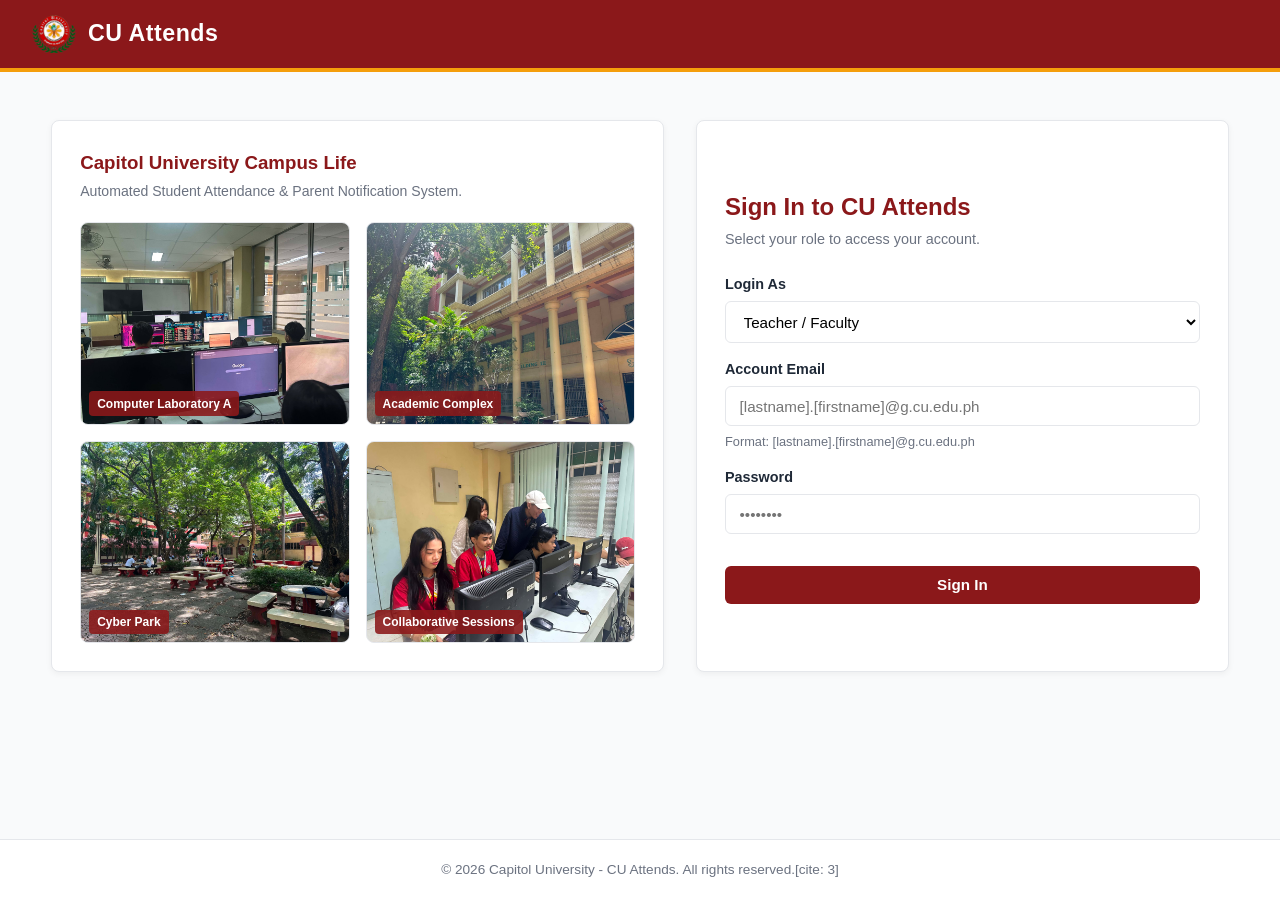
<file: index.html>
<!DOCTYPE html>
<html lang="en">
<head>
  <meta charset="UTF-8">
  <meta name="viewport" content="width=device-width, initial-scale=1.0">
  <title>Login - CU Attends</title>
  <link rel="stylesheet" href="style.css">
  <style>
    .auth-split-wrapper {
      display: grid;
      grid-template-columns: 1.15fr 1fr;
      gap: 2rem;
      align-items: stretch;
      margin-top: 1rem;
    }
    .gallery-column {
      display: grid;
      grid-template-columns: repeat(2, 1fr);
      gap: 1rem;
    }
    .gallery-img-box {
      position: relative;
      border-radius: 8px;
      overflow: hidden;
      border: 1px solid var(--border-color);
      min-height: 160px;
      background: #e5e7eb;
    }
    .gallery-img-box img {
      width: 100%;
      height: 100%;
      object-fit: cover;
      display: block;
    }
    .gallery-tag {
      position: absolute;
      bottom: 8px;
      left: 8px;
      background: rgba(139, 24, 26, 0.88);
      color: #fff;
      font-size: 0.75rem;
      font-weight: 600;
      padding: 0.2rem 0.5rem;
      border-radius: 4px;
    }
    .live-warning-message {
      display: none;
      color: #dc2626;
      font-size: 0.82rem;
      margin-top: 0.35rem;
      font-weight: 500;
    }
    .input-invalid {
      border-color: #dc2626 !important;
      background-color: #fef2f2 !important;
    }
    @media (max-width: 850px) {
      .auth-split-wrapper { grid-template-columns: 1fr; }
    }
  </style>
</head>
<body>

  <header class="header-top">
    <div class="brand-wrapper">
      <img src="logo.png" alt="CU Logo" class="brand-logo-img">
      <span class="brand-title">CU Attends</span>
    </div>
  </header>

  <main class="container">
    <div class="auth-split-wrapper">
      
      <!-- Campus Life Gallery -->
      <div class="card" style="display: flex; flex-direction: column; justify-content: space-between;">
        <div>
          <h3 style="color: var(--cu-maroon); margin-bottom: 0.25rem;">Capitol University Campus Life</h3>
          <p style="color: var(--text-muted); font-size: 0.88rem; margin-bottom: 1.25rem;">
            Automated Student Attendance & Parent Notification System.
          </p>
        </div>
        <div class="gallery-column">
          <div class="gallery-img-box">
            <img src="gallery1.jpg" alt="Computer Laboratory A">
            <span class="gallery-tag">Computer Laboratory A</span>
          </div>
          <div class="gallery-img-box">
            <img src="gallery2.jpg" alt="Academic Buildings">
            <span class="gallery-tag">Academic Complex</span>
          </div>
          <div class="gallery-img-box">
            <img src="gallery3.jpg" alt="Cyber Park">
            <span class="gallery-tag">Cyber Park</span>
          </div>
          <div class="gallery-img-box">
            <img src="gallery4.jpg" alt="CL-A Project Collaboration">
            <span class="gallery-tag">Collaborative Sessions</span>
          </div>
        </div>
      </div>

      <!-- Sign In Form -->
      <div class="card" style="display: flex; flex-direction: column; justify-content: center;">
        <h2 style="color: var(--cu-maroon); margin-bottom: 0.25rem;">Sign In to CU Attends</h2>
        <p style="color: var(--text-muted); font-size: 0.9rem; margin-bottom: 1.5rem;">Select your role to access your account.</p>

        <form id="loginForm" onsubmit="handleLogin(event)">
          <div class="form-group">
            <label for="userRole">Login As</label>
            <select id="userRole" onchange="updatePlaceholders()">
              <option value="faculty" selected>Teacher / Faculty</option>
              <option value="parent">Parent / Guardian</option>
            </select>
          </div>

          <div class="form-group">
            <label for="userEmail">Account Email</label>
            <input type="text" id="userEmail" placeholder="[lastname].[firstname]@g.cu.edu.ph" required autocomplete="off">
            <small id="formatHint" style="display:block; color: var(--text-muted); font-size: 0.8rem; margin-top: 0.35rem;">
              Format: <code>[lastname].[firstname]@g.cu.edu.ph</code>
            </small>
            <div id="emailWarning" class="live-warning-message">
              Account email must strictly end with @g.cu.edu.ph
            </div>
          </div>

          <div class="form-group">
            <label for="password">Password</label>
            <input type="password" id="password" placeholder="••••••••" required>
          </div>

          <button type="submit" id="submitBtn" class="btn btn-primary" style="width: 100%; margin-top: 1rem;">Sign In</button>
        </form>
      </div>

    </div>
  </main>

  <footer>
    &copy; 2026 Capitol University - CU Attends. All rights reserved.[cite: 3]
  </footer>

  <script>
    const emailInput = document.getElementById("userEmail");
    const emailWarning = document.getElementById("emailWarning");

    function validateLoginEmailLive() {
      const val = emailInput.value.trim().toLowerCase();
      const role = document.getElementById("userRole").value;

      if (!val) {
        emailWarning.style.display = "none";
        emailInput.classList.remove("input-invalid");
        return false;
      }

      if (!val.endsWith("@g.cu.edu.ph")) {
        emailWarning.innerText = "Account email must strictly end with @g.cu.edu.ph";
        emailWarning.style.display = "block";
        emailInput.classList.add("input-invalid");
        return false;
      }

      if (role === "faculty") {
        const username = val.replace("@g.cu.edu.ph", "");
        if (!username.includes(".")) {
          emailWarning.innerText = "Faculty format must be [lastname].[firstname]@g.cu.edu.ph";
          emailWarning.style.display = "block";
          emailInput.classList.add("input-invalid");
          return false;
        }
      }

      emailWarning.style.display = "none";
      emailInput.classList.remove("input-invalid");
      return true;
    }

    emailInput.addEventListener("input", validateLoginEmailLive);

    function updatePlaceholders() {
      const role = document.getElementById("userRole").value;
      const hint = document.getElementById("formatHint");

      if (role === "faculty") {
        emailInput.placeholder = "[lastname].[firstname]@g.cu.edu.ph";
        hint.innerHTML = "Format: <code>[lastname].[firstname]@g.cu.edu.ph</code>";
      } else {
        emailInput.placeholder = "[student'sID]@g.cu.edu.ph";
        hint.innerHTML = "Format: <code>[student'sID]@g.cu.edu.ph</code> (Child's Institutional ID)";
      }
      validateLoginEmailLive();
    }

    function handleLogin(e) {
      e.preventDefault();
      const role = document.getElementById("userRole").value;
      const inputVal = emailInput.value.trim().toLowerCase();

      if (!validateLoginEmailLive()) {
        emailInput.focus();
        return;
      }

      if (role === "parent") {
        const studentId = inputVal.replace("@g.cu.edu.ph", "").trim();
        localStorage.setItem("session_parent_student_id", studentId);
        window.location.href = "parent-dashboard.html";
      } else {
        const usernamePart = inputVal.split("@")[0];
        let teacherDisplayName = "Instructor";

        if (usernamePart.includes(".")) {
          const parts = usernamePart.split(".");
          const capitalize = (s) => s.charAt(0).toUpperCase() + s.slice(1).toLowerCase();
          const lastName = capitalize(parts[0]);
          const firstName = capitalize(parts[1]);
          teacherDisplayName = `Instructor ${firstName} ${lastName}`;
        } else {
          const formatted = usernamePart.charAt(0).toUpperCase() + usernamePart.slice(1).toLowerCase();
          teacherDisplayName = `Instructor ${formatted}`;
        }

        const facultyProfile = {
          name: teacherDisplayName,
          email: inputVal,
          role: "Instructor",
          loginTime: new Date().toLocaleTimeString([], { hour: '2-digit', minute: '2-digit' })
        };

        localStorage.setItem("session_teacher_profile", JSON.stringify(facultyProfile));
        window.location.href = "dashboard.html";
      }
    }
  </script>
</body>
</html>
</file>
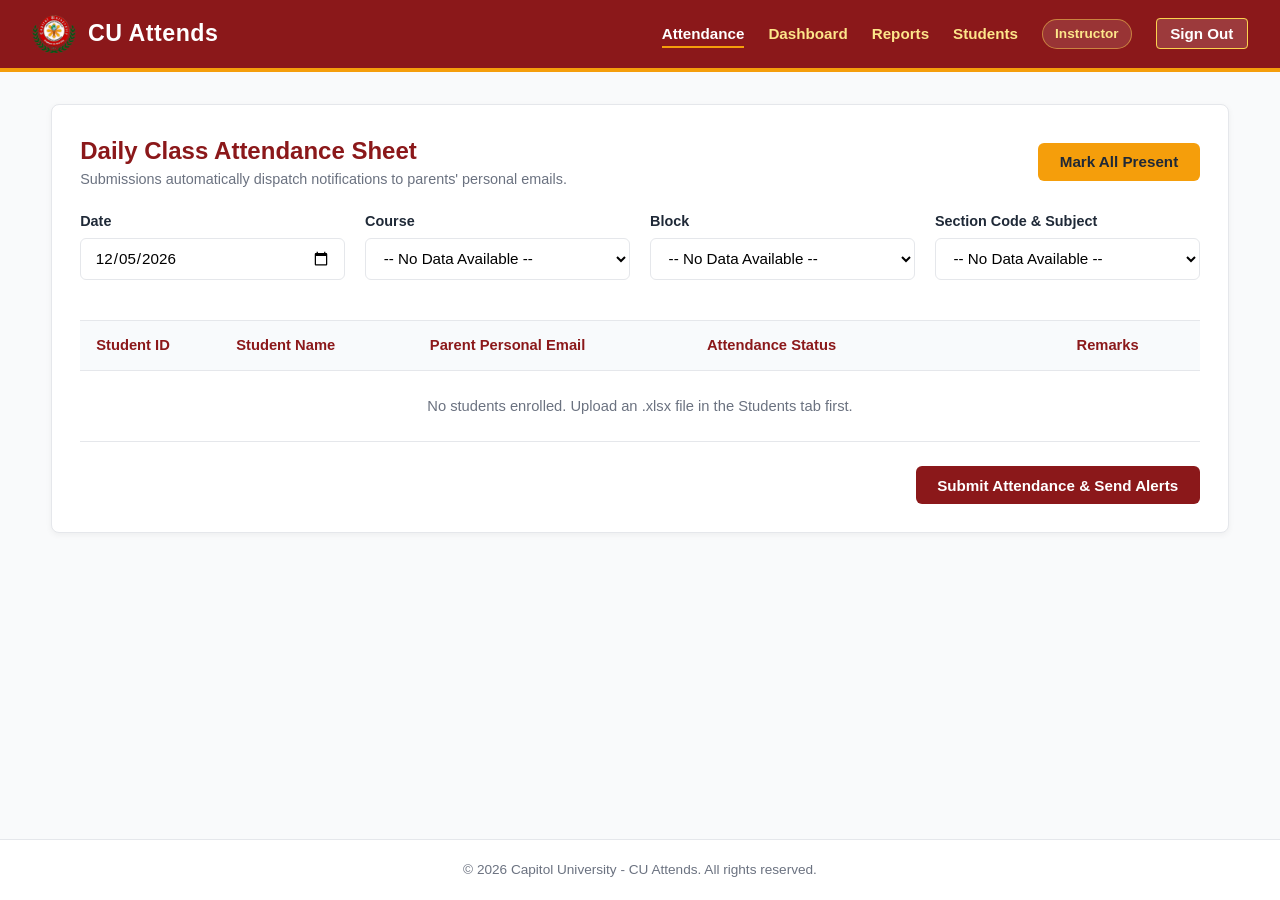
<file: attendance.html>
<!DOCTYPE html>
<html lang="en">
<head>
  <meta charset="UTF-8">
  <meta name="viewport" content="width=device-width, initial-scale=1.0">
  <title>Attendance Marking - CU Attends</title>
  <link rel="stylesheet" href="style.css">
  <style>
    .horizontal-status-group {
      display: inline-flex;
      flex-direction: row;
      align-items: center;
      gap: 0.85rem;
      font-size: 0.85rem;
      white-space: nowrap;
    }
    .horizontal-status-group label {
      display: inline-flex;
      align-items: center;
      gap: 0.35rem;
      cursor: pointer;
      margin-bottom: 0;
      font-weight: 500;
    }
    .horizontal-status-group input[type="radio"] {
      width: auto;
      margin: 0;
      cursor: pointer;
    }
  </style>
</head>
<body>

  <header class="header-top">
    <a href="dashboard.html" class="brand-wrapper">
      <img src="logo.png" alt="CU Logo" class="brand-logo-img">
      <span class="brand-title">CU Attends</span>
    </a>
    <button class="hamburger-btn" id="navToggleBtn" aria-label="Toggle navigation menu">
      <span></span>
      <span></span>
      <span></span>
    </button>
    <ul class="nav-links" id="mainNavLinks">
      <li><a href="attendance.html" class="active">Attendance</a></li>
      <li><a href="dashboard.html">Dashboard</a></li>
      <li><a href="reports.html">Reports</a></li>
      <li><a href="students.html">Students</a></li>
      <li><span class="faculty-nav-badge" id="navTeacherPill">Instructor</span></li>
      <li><a href="index.html" class="btn-signout" onclick="localStorage.removeItem('session_teacher_profile')">Sign Out</a></li>
    </ul>
  </header>

  <main class="container">
    <div class="card">
      <div style="display: flex; justify-content: space-between; align-items: center; flex-wrap: wrap; gap: 1rem; margin-bottom: 1.25rem;">
        <div>
          <h2 style="color: var(--cu-maroon);">Daily Class Attendance Sheet</h2>
          <p style="color: var(--text-muted); font-size: 0.9rem;">Submissions automatically dispatch notifications to parents' personal emails.</p>
        </div>
        <button type="button" class="btn btn-gold" onclick="markAll('present')">Mark All Present</button>
      </div>

      <div class="grid-4" style="margin-bottom: 1.5rem;">
        <div>
          <label for="attDate">Date</label>
          <input type="date" id="attDate">
        </div>
        <div>
          <label for="courseSelect">Course</label>
          <select id="courseSelect" onchange="renderStudentRoster()">
            <option value="">-- No Data Available --</option>
          </select>
        </div>
        <div>
          <label for="blockSelect">Block</label>
          <select id="blockSelect" onchange="renderStudentRoster()">
            <option value="">-- No Data Available --</option>
          </select>
        </div>
        <div>
          <label for="secCodeSelect">Section Code & Subject</label>
          <select id="secCodeSelect" onchange="renderStudentRoster()">
            <option value="">-- No Data Available --</option>
          </select>
        </div>
      </div>

      <div class="table-responsive">
        <table>
          <thead>
            <tr>
              <th style="width: 140px;">Student ID</th>
              <th>Student Name</th>
              <th>Parent Personal Email</th>
              <th style="min-width: 250px;">Attendance Status</th>
              <th>Remarks</th>
            </tr>
          </thead>
          <tbody id="attendanceTableBody"></tbody>
        </table>
      </div>

      <div style="margin-top: 1.5rem; text-align: right;">
        <button type="button" class="btn btn-primary" onclick="submitAttendance()">
          Submit Attendance & Send Alerts
        </button>
      </div>
    </div>
  </main>

  <footer>
    &copy; 2026 Capitol University - CU Attends. All rights reserved.
  </footer>

  <script>
    document.getElementById("navToggleBtn").addEventListener("click", function() {
      document.getElementById("mainNavLinks").classList.toggle("nav-open");
    });

    document.getElementById("attDate").value = new Date().toISOString().split("T")[0];

    function loadTeacherNav() {
      const stored = localStorage.getItem("session_teacher_profile");
      if (stored) {
        try {
          const profile = JSON.parse(stored);
          let formattedName = profile.name || "Instructor";
          formattedName = formattedName.replace(/^Prof\.\s*/i, "Instructor ");
          if (formattedName.includes(",")) {
            const parts = formattedName.replace(/^Instructor\s*/i, "").split(",");
            formattedName = `Instructor ${parts[1].trim()} ${parts[0].trim()}`;
          }
          document.getElementById("navTeacherPill").innerText = formattedName;
        } catch (e) {}
      }
    }
    loadTeacherNav();

    function getStudents() {
      const stored = localStorage.getItem("cu_students");
      if (!stored) return [];
      try {
        const list = JSON.parse(stored);
        return list.map(st => ({
          id: st.id || "",
          name: st.name || "",
          course: st.course || "",
          block: st.block || "",
          secCode: st.secCode || "",
          subject: st.subject || "",
          parent: st.parent || "Parent / Guardian",
          parentEmail: (st.parentEmail && st.parentEmail !== "undefined") ? st.parentEmail : ""
        }));
      } catch (e) {
        return [];
      }
    }

    function populateAttendanceDropdowns() {
      const list = getStudents();
      const courseSel = document.getElementById("courseSelect");
      const blockSel = document.getElementById("blockSelect");
      const secSel = document.getElementById("secCodeSelect");

      if (list.length === 0) {
        courseSel.innerHTML = `<option value="">-- No Data Available --</option>`;
        blockSel.innerHTML = `<option value="">-- No Data Available --</option>`;
        secSel.innerHTML = `<option value="">-- No Data Available --</option>`;
        return;
      }

      const courses = [...new Set(list.map(s => s.course).filter(Boolean))].sort();
      const blocks = [...new Set(list.map(s => s.block).filter(Boolean))].sort();
      
      const secMap = {};
      list.forEach(s => {
        if (s.secCode) {
          secMap[s.secCode] = s.subject ? `${s.secCode} - ${s.subject}` : s.secCode;
        }
      });

      courseSel.innerHTML = courses.map(c => `<option value="${c}">${c}</option>`).join("");
      blockSel.innerHTML = blocks.map(b => `<option value="${b}">${b}</option>`).join("");
      
      const secKeys = Object.keys(secMap).sort();
      if (secKeys.length > 0) {
        secSel.innerHTML = secKeys.map(k => `<option value="${k}">${secMap[k]}</option>`).join("");
      } else {
        secSel.innerHTML = `<option value="">No Section Specified</option>`;
      }
    }

    function renderStudentRoster() {
      const list = getStudents();
      const tbody = document.getElementById("attendanceTableBody");
      tbody.innerHTML = "";

      if (list.length === 0) {
        tbody.innerHTML = `<tr><td colspan="5" style="text-align: center; color: var(--text-muted); padding: 1.5rem;">No students enrolled. Upload an .xlsx file in the Students tab first.</td></tr>`;
        return;
      }

      const course = document.getElementById("courseSelect").value;
      const block = document.getElementById("blockSelect").value;
      const secCode = document.getElementById("secCodeSelect").value;

      const filtered = list.filter(s => {
        const matchCourse = !course || s.course === course;
        const matchBlock = !block || s.block === block;
        const matchSec = !secCode || !s.secCode || s.secCode === secCode;
        return matchCourse && matchBlock && matchSec;
      });

      if (filtered.length === 0) {
        tbody.innerHTML = `<tr><td colspan="5" style="text-align: center; color: var(--text-muted); padding: 1.5rem;">No students found for this section.</td></tr>`;
        return;
      }

      filtered.sort((a,b) => a.name.localeCompare(b.name));

      filtered.forEach((st) => {
        const tr = document.createElement("tr");
        tr.innerHTML = `
          <td><strong>${st.id}</strong></td>
          <td>${st.name}</td>
          <td><code>${st.parentEmail}</code></td>
          <td>
            <div class="horizontal-status-group">
              <label><input type="radio" name="att_${st.id}" value="present" checked> Present</label>
              <label><input type="radio" name="att_${st.id}" value="late"> Late</label>
              <label><input type="radio" name="att_${st.id}" value="absent"> Absent</label>
            </div>
          </td>
          <td>
            <select id="rem_${st.id}">
              <option>Normal / On Time</option>
              <option>Late Arrival (&lt; 15 mins)</option>
              <option>Excused (Medical Slip)</option>
              <option>Unexcused / Absent</option>
            </select>
          </td>
        `;
        tbody.appendChild(tr);
      });
    }

    function markAll(val) {
      document.querySelectorAll(`input[type="radio"][value="${val}"]`).forEach(r => r.checked = true);
    }

    function submitAttendance() {
      const course = document.getElementById("courseSelect").value;
      const block = document.getElementById("blockSelect").value;
      const secCode = document.getElementById("secCodeSelect").value;
      const date = document.getElementById("attDate").value;
      const list = getStudents().filter(s => (!course || s.course === course) && (!block || s.block === block));

      if (list.length === 0) {
        alert("No students to record.");
        return;
      }

      let summary = { present: 0, late: 0, absent: 0 };
      let records = JSON.parse(localStorage.getItem("cu_attendance_history") || "[]");

      list.forEach(st => {
        const selected = document.querySelector(`input[name="att_${st.id}"]:checked`);
        const status = selected ? selected.value : "present";
        summary[status]++;

        records.push({
          date: date,
          id: st.id,
          name: st.name,
          course: st.course,
          block: st.block,
          secCode: st.secCode || secCode,
          status: status,
          parentEmail: st.parentEmail
        });
      });

      localStorage.setItem("cu_attendance_history", JSON.stringify(records));
      localStorage.setItem("cu_last_summary", JSON.stringify(summary));

      alert(`Attendance for ${course} (${block}) submitted successfully!\nPresent: ${summary.present} | Late: ${summary.late} | Absent: ${summary.absent}\nAutomated alerts dispatched to parents.`);
    }

    populateAttendanceDropdowns();
    renderStudentRoster();
  </script>
</body>
</html>
</file>
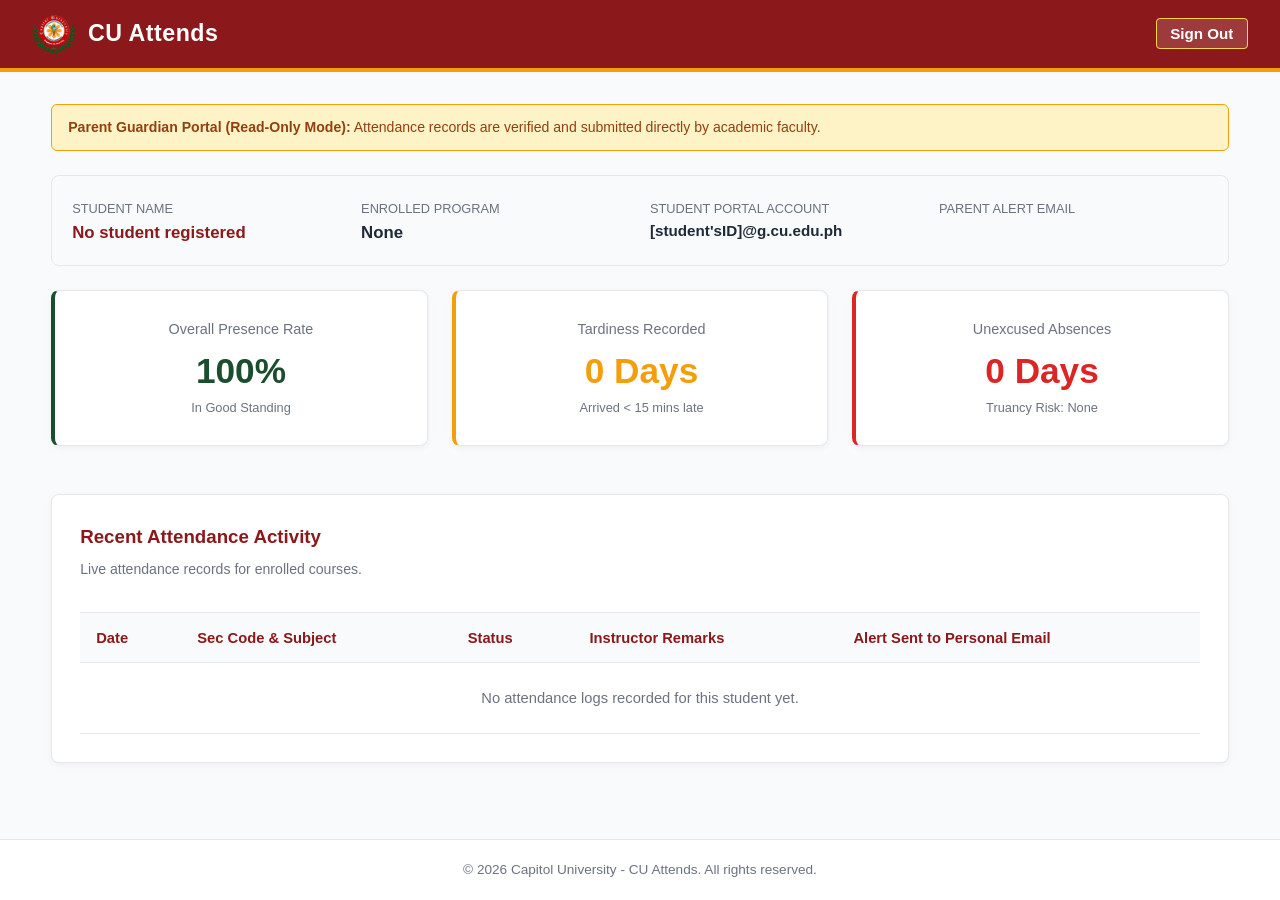
<file: parent-dashboard.html>
<!DOCTYPE html>
<html lang="en">
<head>
  <meta charset="UTF-8">
  <meta name="viewport" content="width=device-width, initial-scale=1.0">
  <title>Parent Portal - CU Attends</title>
  <link rel="stylesheet" href="style.css">
  <style>
    .read-only-banner {
      background-color: #FEF3C7;
      border: 1px solid #F59E0B;
      color: #92400E;
      padding: 0.75rem 1rem;
      border-radius: 6px;
      font-size: 0.88rem;
      margin-bottom: 1.5rem;
    }
    .profile-summary {
      background: #F8FAFC;
      border-radius: 8px;
      padding: 1.25rem;
      margin-bottom: 1.5rem;
      border: 1px solid var(--border-color);
    }
    .metric-num {
      font-size: 2.2rem;
      font-weight: 800;
      margin-top: 0.25rem;
    }
  </style>
</head>
<body>

  <header class="header-top">
    <a href="parent-dashboard.html" class="brand-wrapper">
      <img src="logo.png" alt="CU Logo" class="brand-logo-img">
      <span class="brand-title">CU Attends</span>
    </a>
    <button class="hamburger-btn" id="navToggleBtn" aria-label="Toggle navigation menu">
      <span></span>
      <span></span>
      <span></span>
    </button>
    <ul class="nav-links" id="mainNavLinks">
      <li><span id="navStudentId" style="color: #FCD34D; font-size: 0.9rem; font-weight: 600;"></span></li>
      <li><a href="index.html" class="btn-signout" onclick="localStorage.removeItem('session_parent_student_id')">Sign Out</a></li>
    </ul>
  </header>

  <main class="container">
    <div class="read-only-banner">
      <strong>Parent Guardian Portal (Read-Only Mode):</strong> Attendance records are verified and submitted directly by academic faculty.
    </div>

    <!-- Student Info Summary -->
    <div class="profile-summary">
      <div class="grid-4">
        <div>
          <span style="font-size: 0.8rem; color: var(--text-muted); text-transform: uppercase;">Student Name</span>
          <div style="font-weight: 700; font-size: 1.05rem; color: var(--cu-maroon);" id="parentViewName">Loading...</div>
        </div>
        <div>
          <span style="font-size: 0.8rem; color: var(--text-muted); text-transform: uppercase;">Enrolled Program</span>
          <div style="font-weight: 700; font-size: 1.05rem;" id="parentViewProgram">Loading...</div>
        </div>
        <div>
          <span style="font-size: 0.8rem; color: var(--text-muted); text-transform: uppercase;">Student Portal Account</span>
          <div style="font-weight: 700; font-size: 0.95rem;" id="parentViewLogin">Loading...</div>
        </div>
        <div>
          <span style="font-size: 0.8rem; color: var(--text-muted); text-transform: uppercase;">Parent Alert Email</span>
          <div style="font-weight: 700; font-size: 0.95rem; color: var(--cu-maroon);" id="parentViewEmail">Loading...</div>
        </div>
      </div>
    </div>

    <!-- Calculated Attendance Statistics -->
    <div class="grid-3" style="margin-bottom: 1.5rem;">
      <div class="card" style="text-align: center; border-left: 4px solid var(--cu-green);">
        <div style="font-size: 0.9rem; color: var(--text-muted);">Overall Presence Rate</div>
        <div class="metric-num" style="color: var(--cu-green);" id="parentPresRate">100%</div>
        <div style="font-size: 0.8rem; color: var(--text-muted);" id="parentPresSub">In Good Standing</div>
      </div>
      <div class="card" style="text-align: center; border-left: 4px solid var(--cu-gold);">
        <div style="font-size: 0.9rem; color: var(--text-muted);">Tardiness Recorded</div>
        <div class="metric-num" style="color: var(--cu-gold);" id="parentTardyCount">0 Days</div>
        <div style="font-size: 0.8rem; color: var(--text-muted);">Arrived &lt; 15 mins late</div>
      </div>
      <div class="card" style="text-align: center; border-left: 4px solid var(--danger);">
        <div style="font-size: 0.9rem; color: var(--text-muted);">Unexcused Absences</div>
        <div class="metric-num" style="color: var(--danger);" id="parentAbsentCount">0 Days</div>
        <div style="font-size: 0.8rem; color: var(--text-muted);" id="parentTruancyRisk">Truancy Risk: None</div>
      </div>
    </div>

    <!-- Student Attendance Activity Table -->
    <div class="card">
      <h3 style="color: var(--cu-maroon); margin-bottom: 0.5rem;">Recent Attendance Activity</h3>
      <p style="color: var(--text-muted); font-size: 0.88rem; margin-bottom: 1rem;">Live attendance records for enrolled courses.</p>
      
      <div class="table-responsive">
        <table>
          <thead>
            <tr>
              <th>Date</th>
              <th>Sec Code & Subject</th>
              <th>Status</th>
              <th>Instructor Remarks</th>
              <th>Alert Sent to Personal Email</th>
            </tr>
          </thead>
          <tbody id="parentAttendanceTable">
            <tr>
              <td colspan="5" style="text-align: center; color: var(--text-muted); padding: 1.5rem;">No attendance logs recorded for this student yet.</td>
            </tr>
          </tbody>
        </table>
      </div>
    </div>
  </main>

  <footer>
    &copy; 2026 Capitol University - CU Attends. All rights reserved.
  </footer>

  <script>
    document.getElementById("navToggleBtn").addEventListener("click", function() {
      document.getElementById("mainNavLinks").classList.toggle("nav-open");
    });

    function loadParentDashboard() {
      const targetId = localStorage.getItem("session_parent_student_id");
      const students = JSON.parse(localStorage.getItem("cu_students") || "[]");
      const history = JSON.parse(localStorage.getItem("cu_attendance_history") || "[]");

      let currentStudent = students.find(s => s.id === targetId);
      if (!currentStudent && students.length > 0) {
        currentStudent = students[0];
      }

      if (currentStudent) {
        const emailSafe = (currentStudent.parentEmail && currentStudent.parentEmail !== "undefined")
          ? currentStudent.parentEmail 
          : "";

        document.getElementById("navStudentId").innerText = `Student ID: ${currentStudent.id}`;
        document.getElementById("parentViewName").innerText = currentStudent.name;
        document.getElementById("parentViewProgram").innerText = `${currentStudent.course} (${currentStudent.block})`;
        document.getElementById("parentViewLogin").innerText = `${currentStudent.id}@g.cu.edu.ph`;
        document.getElementById("parentViewEmail").innerText = emailSafe || "(None provided)";

        const studentRecords = history.filter(h => h.id === currentStudent.id);
        const tbody = document.getElementById("parentAttendanceTable");

        let present = 0;
        let late = 0;
        let absent = 0;

        if (studentRecords.length > 0) {
          tbody.innerHTML = "";
          studentRecords.reverse().forEach(r => {
            if (r.status === "present") present++;
            else if (r.status === "late") late++;
            else if (r.status === "absent") absent++;

            const badgeClass = r.status === "present" ? "badge-success" : (r.status === "late" ? "badge-warning" : "badge-danger");
            const alertText = r.status === "present" ? "No Action Required" : (emailSafe ? `Delivered to ${emailSafe}` : "Alert Triggered");
            const alertBadge = r.status === "present" ? "badge-neutral" : "badge-success";
            const remarks = r.status === "present" ? "Normal / On Time" : (r.status === "late" ? "Late Arrival (< 15 mins)" : "Unexcused / Absent");

            const tr = document.createElement("tr");
            tr.innerHTML = `
              <td>${r.date}</td>
              <td><strong>${r.secCode || '-'}</strong> ${r.subject ? '(' + r.subject + ')' : ''}</td>
              <td><span class="badge ${badgeClass}">${r.status.toUpperCase()}</span></td>
              <td>${remarks}</td>
              <td><span class="badge ${alertBadge}">${alertText}</span></td>
            `;
            tbody.appendChild(tr);
          });

          const totalDays = present + late + absent;
          const presenceRate = totalDays > 0 ? Math.round(((present + late) / totalDays) * 100) : 100;

          document.getElementById("parentPresRate").innerText = `${presenceRate}%`;
          document.getElementById("parentTardyCount").innerText = `${late} Day${late === 1 ? '' : 's'}`;
          document.getElementById("parentAbsentCount").innerText = `${absent} Day${absent === 1 ? '' : 's'}`;
          document.getElementById("parentTruancyRisk").innerText = absent >= 3 ? "Truancy Risk: High" : (absent > 0 ? "Truancy Risk: Moderate" : "Truancy Risk: None");
        }
      } else {
        document.getElementById("parentViewName").innerText = "No student registered";
        document.getElementById("parentViewProgram").innerText = "None";
        document.getElementById("parentViewLogin").innerText = targetId ? `${targetId}@g.cu.edu.ph` : "[student'sID]@g.cu.edu.ph";
        document.getElementById("parentViewEmail").innerText = "";
      }
    }

    loadParentDashboard();
  </script>
</body>
</html>
</file>
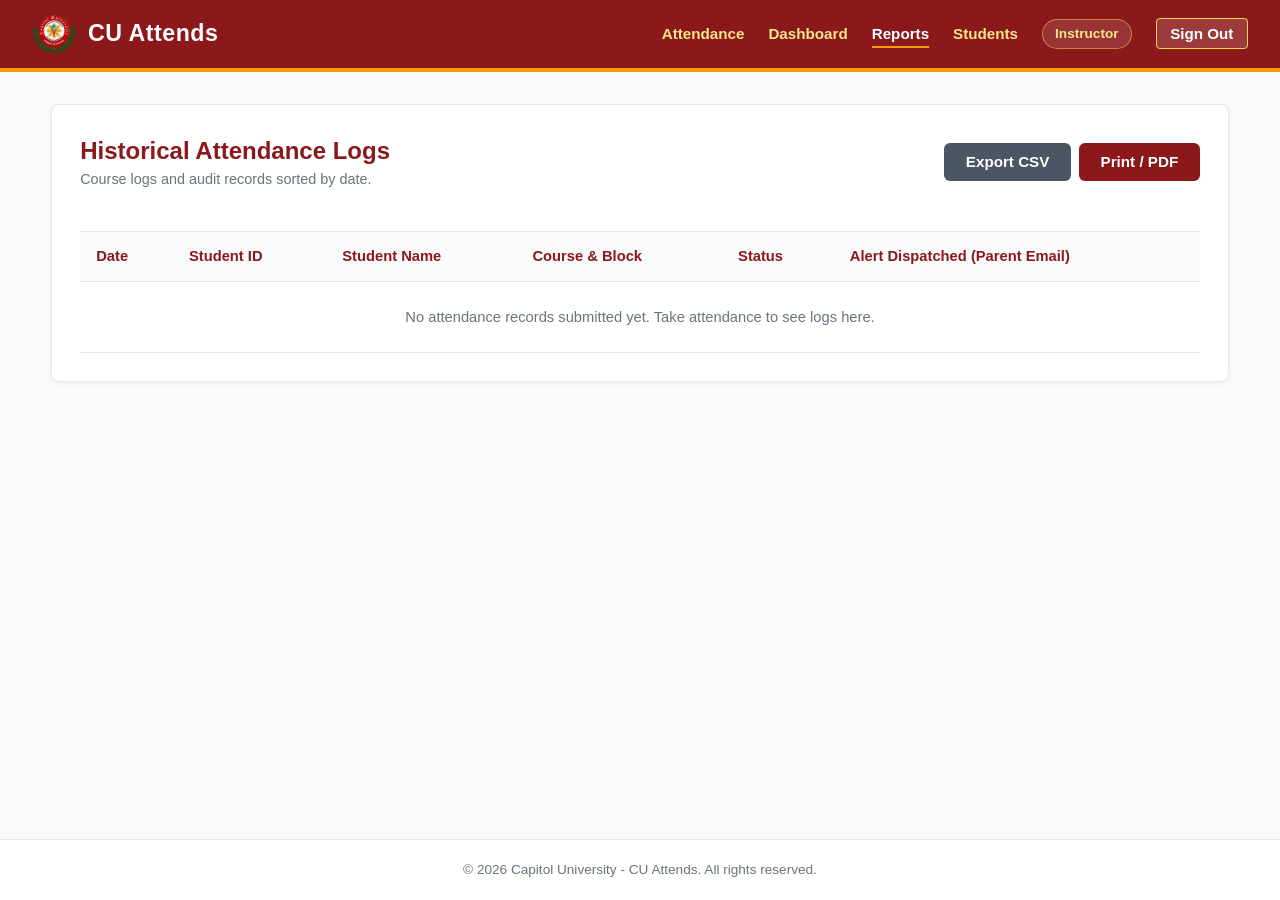
<file: reports.html>
<!DOCTYPE html>
<html lang="en">
<head>
  <meta charset="UTF-8">
  <meta name="viewport" content="width=device-width, initial-scale=1.0">
  <title>Reports - CU Attends</title>
  <link rel="stylesheet" href="style.css">
</head>
<body>

  <header class="header-top">
    <a href="dashboard.html" class="brand-wrapper">
      <img src="logo.png" alt="CU Logo" class="brand-logo-img">
      <span class="brand-title">CU Attends</span>
    </a>
    <button class="hamburger-btn" id="navToggleBtn" aria-label="Toggle navigation menu">
      <span></span>
      <span></span>
      <span></span>
    </button>
    <ul class="nav-links" id="mainNavLinks">
      <li><a href="attendance.html">Attendance</a></li>
      <li><a href="dashboard.html">Dashboard</a></li>
      <li><a href="reports.html" class="active">Reports</a></li>
      <li><a href="students.html">Students</a></li>
      <li><span class="faculty-nav-badge" id="navTeacherPill">Instructor</span></li>
      <li><a href="index.html" class="btn-signout" onclick="localStorage.removeItem('session_teacher_profile')">Sign Out</a></li>
    </ul>
  </header>

  <main class="container">
    <div class="card">
      <div style="display: flex; justify-content: space-between; align-items: center; flex-wrap: wrap; gap: 1rem; margin-bottom: 1.5rem;">
        <div>
          <h2 style="color: var(--cu-maroon);">Historical Attendance Logs</h2>
          <p style="color: var(--text-muted); font-size: 0.9rem;">Course logs and audit records sorted by date.</p>
        </div>
        <div style="display: flex; gap: 0.5rem;">
          <button class="btn btn-secondary" onclick="exportLogsCSV()">Export CSV</button>
          <button class="btn btn-primary" onclick="window.print()">Print / PDF</button>
        </div>
      </div>

      <div class="table-responsive">
        <table>
          <thead>
            <tr>
              <th>Date</th>
              <th>Student ID</th>
              <th>Student Name</th>
              <th>Course & Block</th>
              <th>Status</th>
              <th>Alert Dispatched (Parent Email)</th>
            </tr>
          </thead>
          <tbody id="reportsTableBody">
            <tr>
              <td colspan="6" style="text-align: center; color: var(--text-muted); padding: 1.5rem;">No attendance records submitted yet. Take attendance to see logs here.</td>
            </tr>
          </tbody>
        </table>
      </div>
    </div>
  </main>

  <footer>
    &copy; 2026 Capitol University - CU Attends. All rights reserved.
  </footer>

  <script>
    document.getElementById("navToggleBtn").addEventListener("click", function() {
      document.getElementById("mainNavLinks").classList.toggle("nav-open");
    });

    function loadTeacherNav() {
      const stored = localStorage.getItem("session_teacher_profile");
      if (stored) {
        try {
          const profile = JSON.parse(stored);
          let formattedName = profile.name || "Instructor";
          formattedName = formattedName.replace(/^Prof\.\s*/i, "Instructor ");
          if (formattedName.includes(",")) {
            const parts = formattedName.replace(/^Instructor\s*/i, "").split(",");
            formattedName = `Instructor ${parts[1].trim()} ${parts[0].trim()}`;
          }
          document.getElementById("navTeacherPill").innerText = formattedName;
        } catch (e) {}
      }
    }
    loadTeacherNav();

    function loadReports() {
      const records = JSON.parse(localStorage.getItem("cu_attendance_history") || "[]");
      const tbody = document.getElementById("reportsTableBody");

      if (records.length === 0) return;

      tbody.innerHTML = "";
      records.forEach(r => {
        const badgeClass = r.status === 'present' ? 'badge-success' : (r.status === 'late' ? 'badge-warning' : 'badge-danger');
        const tr = document.createElement("tr");
        tr.innerHTML = `
          <td>${r.date}</td>
          <td><strong>${r.id}</strong></td>
          <td>${r.name}</td>
          <td>${r.course} (${r.block})</td>
          <td><span class="badge ${badgeClass}">${r.status.toUpperCase()}</span></td>
          <td><code>${r.parentEmail || ''}</code></td>
        `;
        tbody.appendChild(tr);
      });
    }

    function exportLogsCSV() {
      const records = JSON.parse(localStorage.getItem("cu_attendance_history") || "[]");
      if (records.length === 0) {
        alert("No records to export.");
        return;
      }
      let csv = "Date,Student ID,Student Name,Course,Block,Status,Parent Email\n";
      records.forEach(r => {
        csv += `"${r.date}","${r.id}","${r.name}","${r.course}","${r.block}","${r.status}","${r.parentEmail || ''}"\n`;
      });

      const blob = new Blob([csv], { type: "text/csv" });
      const url = window.URL.createObjectURL(blob);
      const a = document.createElement("a");
      a.href = url;
      a.download = "Attendance_Report.csv";
      a.click();
    }

    loadReports();
  </script>
</body>
</html>
</file>
<file: style.css>
:root {
  --cu-maroon: #8B181A;
  --cu-maroon-dark: #630C0E;
  --cu-maroon-light: #A32022;
  --cu-gold: #F59E0B;
  --cu-gold-hover: #D97706;
  --cu-green: #1B4D2E;
  --cu-bg: #F9FAFB;
  --card-bg: #FFFFFF;
  --text-main: #1F2937;
  --text-muted: #6B7280;
  --border-color: #E5E7EB;
  --danger: #DC2626;
  --success: #15803D;
  --warning: #B45309;
}

* {
  box-sizing: border-box;
  margin: 0;
  padding: 0;
  font-family: -apple-system, BlinkMacSystemFont, "Segoe UI", Roboto, "Helvetica Neue", Arial, sans-serif;
}

body {
  background-color: var(--cu-bg);
  color: var(--text-main);
  line-height: 1.5;
  display: flex;
  flex-direction: column;
  min-height: 100vh;
}

/* Header & Nav */
.header-top {
  background-color: var(--cu-maroon);
  color: #FFFFFF;
  padding: 0.75rem 2rem;
  display: flex;
  align-items: center;
  justify-content: space-between;
  border-bottom: 4px solid var(--cu-gold);
  position: relative;
  z-index: 50;
}

.brand-wrapper {
  display: inline-flex;
  align-items: center;
  gap: 0.75rem;
  text-decoration: none;
  color: #FFFFFF;
}

.brand-logo-img {
  width: 44px;
  height: 44px;
  object-fit: contain;
  border-radius: 50%;
  display: block;
}

.brand-title {
  font-size: 1.45rem;
  font-weight: 800;
  letter-spacing: 0.5px;
  color: #FFFFFF;
  line-height: 1;
}

/* Hamburger Toggle Button */
.hamburger-btn {
  display: none;
  background: transparent;
  border: 1px solid rgba(255, 255, 255, 0.4);
  color: #FFFFFF;
  padding: 0.45rem 0.65rem;
  border-radius: 4px;
  cursor: pointer;
  flex-direction: column;
  gap: 4px;
}

.hamburger-btn span {
  display: block;
  width: 22px;
  height: 2px;
  background-color: #FFFFFF;
  transition: all 0.25s ease;
}

.nav-links {
  display: flex;
  list-style: none;
  gap: 1.5rem;
  align-items: center;
}

.nav-links a {
  color: #FDE68A;
  text-decoration: none;
  font-weight: 600;
  font-size: 0.95rem;
  padding-bottom: 4px;
  transition: all 0.2s ease;
}

.nav-links a:hover,
.nav-links a.active {
  color: #FFFFFF;
  border-bottom: 2px solid var(--cu-gold);
}

.faculty-nav-badge {
  display: inline-flex;
  align-items: center;
  gap: 0.4rem;
  background: rgba(255, 255, 255, 0.12);
  border: 1px solid rgba(252, 211, 77, 0.5);
  border-radius: 20px;
  padding: 0.25rem 0.75rem;
  font-size: 0.85rem;
  color: #FDE68A;
  font-weight: 600;
}

.btn-signout {
  background: rgba(255, 255, 255, 0.15);
  border: 1px solid #FCD34D;
  color: #FFFFFF !important;
  padding: 0.35rem 0.85rem !important;
  border-radius: 4px;
}
.btn-signout:hover {
  background: var(--cu-gold) !important;
  color: var(--cu-maroon-dark) !important;
}

/* Layout */
.container {
  max-width: 1240px;
  width: 92%;
  margin: 2rem auto;
  flex: 1;
}

.card {
  background: var(--card-bg);
  border-radius: 8px;
  padding: 1.75rem;
  box-shadow: 0 2px 6px rgba(0, 0, 0, 0.05);
  margin-bottom: 1.5rem;
  border: 1px solid var(--border-color);
}

/* Forms & UI */
.form-group {
  margin-bottom: 1rem;
}

label {
  display: block;
  font-weight: 600;
  margin-bottom: 0.35rem;
  font-size: 0.9rem;
  color: var(--text-main);
}

input, select, textarea {
  width: 100%;
  padding: 0.65rem 0.85rem;
  border: 1px solid var(--border-color);
  border-radius: 6px;
  font-size: 0.95rem;
  outline: none;
  background-color: #FFFFFF;
}

input:focus, select:focus, textarea:focus {
  border-color: var(--cu-maroon);
}

.btn {
  display: inline-block;
  padding: 0.65rem 1.35rem;
  border: none;
  border-radius: 6px;
  font-size: 0.95rem;
  font-weight: 700;
  cursor: pointer;
  text-decoration: none;
  text-align: center;
  transition: all 0.2s ease;
}

.btn-primary { background-color: var(--cu-maroon); color: #FFFFFF; }
.btn-primary:hover { background-color: var(--cu-maroon-dark); }
.btn-secondary { background-color: #4B5563; color: #FFFFFF; }
.btn-secondary:hover { background-color: #374151; }
.btn-gold { background-color: var(--cu-gold); color: #1F2937; }
.btn-gold:hover { background-color: var(--cu-gold-hover); }

/* Tables */
.table-responsive {
  overflow-x: auto;
}

table {
  width: 100%;
  border-collapse: collapse;
  margin-top: 1rem;
}

th, td {
  padding: 0.85rem 1rem;
  text-align: left;
  border-bottom: 1px solid var(--border-color);
  font-size: 0.92rem;
}

th {
  background-color: #F8FAFC;
  color: var(--cu-maroon);
  font-weight: 700;
  border-top: 1px solid var(--border-color);
}

/* Badges */
.badge {
  padding: 0.3rem 0.65rem;
  border-radius: 20px;
  font-size: 0.78rem;
  font-weight: 700;
  display: inline-block;
}
.badge-success { background: #DCFCE7; color: #166534; }
.badge-danger { background: #FEE2E2; color: #991B1B; }
.badge-warning { background: #FEF3C7; color: #92400E; }
.badge-neutral { background: #E5E7EB; color: #374151; }

.grid-2 { display: grid; grid-template-columns: repeat(2, 1fr); gap: 1.5rem; }
.grid-3 { display: grid; grid-template-columns: repeat(3, 1fr); gap: 1.5rem; }
.grid-4 { display: grid; grid-template-columns: repeat(4, 1fr); gap: 1.25rem; }

footer {
  background: #FFFFFF;
  border-top: 1px solid var(--border-color);
  text-align: center;
  padding: 1.25rem;
  font-size: 0.85rem;
  color: var(--text-muted);
}

/* Tablet & Mobile Responsiveness */
@media (max-width: 900px) {
  .grid-2, .grid-3, .grid-4 { grid-template-columns: 1fr !important; }
  
  .hamburger-btn {
    display: flex;
  }

  .header-top {
    flex-wrap: wrap;
    padding: 0.75rem 1.25rem;
  }

  .nav-links {
    display: none;
    flex-direction: column;
    width: 100%;
    align-items: flex-start;
    gap: 0.75rem;
    margin-top: 0.85rem;
    padding-top: 0.85rem;
    border-top: 1px solid rgba(255, 255, 255, 0.15);
  }

  .nav-links.nav-open {
    display: flex;
  }

  .nav-links a {
    width: 100%;
    padding: 0.4rem 0;
  }
}
</file>
